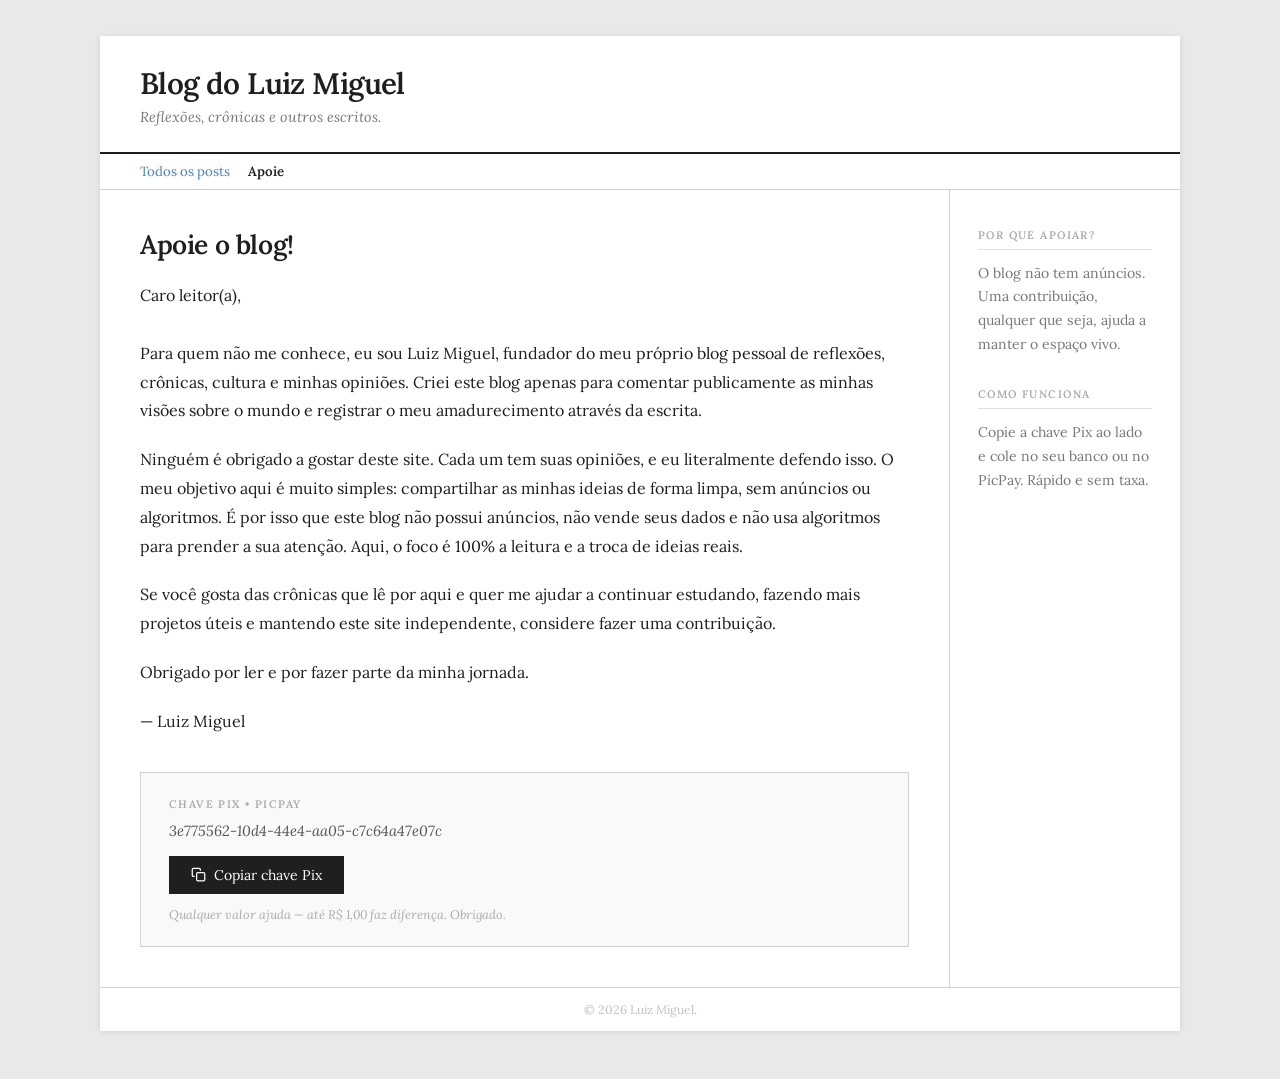
<file: doacao.html>
<!DOCTYPE html>
<html lang="pt-BR">
<head>
  <meta charset="UTF-8" />
  <meta name="viewport" content="width=device-width, initial-scale=1.0" />
  <title>Apoie o Blog - Blog do Luiz Miguel</title>
  <meta name="description" content="Reflexões, crônicas e outros escritos." />
  <link rel="preconnect" href="https://fonts.googleapis.com" />
  <link rel="preconnect" href="https://fonts.gstatic.com" crossorigin />
  <link href="https://fonts.googleapis.com/css2?family=Lora:ital,wght@0,400;0,500;0,600;1,400;1,500&display=swap" rel="stylesheet" />
  <link rel="stylesheet" href="componentes/css/doacao.css">
</head>
<body>

<div class="card">

  <header class="card-header">
    <div class="blog-title"><a href="/">Blog do Luiz Miguel</a></div>
    <div class="blog-subtitle">Reflexões, crônicas e outros escritos.</div>
  </header>

  <nav class="card-nav">
    <a href="/">Todos os posts</a>
    <a href="/doacao.html" class="active">Apoie</a>
  </nav>

  <div class="card-body">

    <main class="card-main">
      <h1 class="post-title">Apoie o blog!</h1>

      <div class="post-content" id="mensagem">
        Caro leitor(a),
        
Para quem não me conhece, eu sou Luiz Miguel, fundador do meu próprio blog pessoal de reflexões, crônicas, cultura e minhas opiniões. Criei este blog apenas para comentar publicamente as minhas visões sobre o mundo e registrar o meu amadurecimento através da escrita.

Ninguém é obrigado a gostar deste site. Cada um tem suas opiniões, e eu literalmente defendo isso. O meu objetivo aqui é muito simples: compartilhar as minhas ideias de forma limpa, sem anúncios ou algoritmos. É por isso que este blog não possui anúncios, não vende seus dados e não usa algoritmos para prender a sua atenção. Aqui, o foco é 100% a leitura e a troca de ideias reais.

Se você gosta das crônicas que lê por aqui e quer me ajudar a continuar estudando, fazendo mais projetos úteis e mantendo este site independente, considere fazer uma contribuição.

Obrigado por ler e por fazer parte da minha jornada.

— Luiz Miguel
      </div>

      <div class="pix-box">
        <div class="pix-label">Chave Pix • PicPay</div>
        <div class="pix-key" id="pix-key">3e775562-10d4-44e4-aa05-c7c64a47e07c</div>
        <button class="pix-btn" id="copy-btn" onclick="copiarPix()">
          <svg width="15" height="15" viewBox="0 0 24 24" fill="none" stroke="currentColor" stroke-width="2" stroke-linecap="round" stroke-linejoin="round">
            <rect x="9" y="9" width="13" height="13" rx="2"/><path d="M5 15H4a2 2 0 0 1-2-2V4a2 2 0 0 1 2-2h9a2 2 0 0 1 2 2v1"/>
          </svg>
          <span id="btn-label">Copiar chave Pix</span>
        </button>
        <div class="pix-note">Qualquer valor ajuda — até R$ 1,00 faz diferença. Obrigado.</div>
      </div>
    </main>

    <aside class="card-sidebar">
      <div class="sidebar-block">
        <div class="sidebar-label">Por que apoiar?</div>
        <p class="sidebar-text">O blog não tem anúncios. Uma contribuição, qualquer que seja, ajuda a manter o espaço vivo.</p>
      </div>
      <div class="sidebar-block">
        <div class="sidebar-label">Como funciona</div>
        <p class="sidebar-text">Copie a chave Pix ao lado e cole no seu banco ou no PicPay. Rápido e sem taxa.</p>
      </div>
    </aside>

  </div>

  <footer class="card-footer">
    &copy; <span id="footer-year"></span> Luiz Miguel.
  </footer>
</div>

<script src="componentes/js/doacao.js"></script>
</body>
</html>
</file>
<file: componentes/css/doacao.css>
*, *::before, *::after { box-sizing: border-box; margin: 0; padding: 0; }

    body {
      background: #e9e9e9;
      font-family: 'Lora', serif;
      color: #1f1f1f;
      min-height: 100vh;
      padding: 36px 16px 48px;
    }

    a { color: #4880b8; text-decoration: none; }
    a:hover { text-decoration: underline; }

    .card {
      max-width: 1080px;
      margin: 0 auto;
      background: #ffffff;
      box-shadow: 0 1px 6px rgba(0, 0, 0, 0.10);
    }

    .card-header {
      padding: 30px 40px 26px;
      border-bottom: 2px solid #1f1f1f;
    }

    .blog-title {
      font-size: 1.85rem;
      font-weight: 600;
      letter-spacing: -0.02em;
      line-height: 1.2;
    }

    .blog-title a { color: #1f1f1f; }
    .blog-title a:hover { color: #4880b8; text-decoration: none; }

    .blog-subtitle {
      margin-top: 6px;
      font-size: 0.9rem;
      font-style: italic;
      color: #777;
    }

    .card-nav {
      padding: 0 40px;
      border-bottom: 1px solid #d0d0d0;
      display: flex;
      flex-wrap: wrap;
      gap: 0;
    }

    .card-nav a {
      display: inline-block;
      padding: 9px 0;
      margin-right: 18px;
      font-size: 0.83rem;
      color: #4880b8;
    }

    .card-nav a:hover { text-decoration: underline; }
    .card-nav a.active { color: #1f1f1f; font-weight: 600; text-decoration: none; cursor: default; }

    .card-body {
      display: flex;
      align-items: flex-start;
    }

    .card-main {
      flex: 1 1 0%;
      min-width: 0;
      padding: 38px 40px 40px;
      border-right: 1px solid #d0d0d0;
    }

    .post-title {
      font-size: 1.65rem;
      font-weight: 600;
      line-height: 1.28;
      letter-spacing: -0.015em;
      margin-bottom: 20px;
      color: #1f1f1f;
    }

    .post-content {
      font-size: 1rem;
      line-height: 1.8;
      color: #1f1f1f;
      word-wrap: break-word;
      overflow-wrap: break-word;
      white-space: pre-wrap;
    }

    .post-content p         { margin-bottom: 1.25em; }
    .post-content p:last-child { margin-bottom: 0; }

    .pix-box {
      margin-top: 36px;
      padding: 24px 28px;
      border: 1px solid #d0d0d0;
      background: #f9f9f9;
    }

    .pix-label {
      font-size: 0.68rem;
      font-weight: 600;
      letter-spacing: 0.13em;
      text-transform: uppercase;
      color: #aaa;
      margin-bottom: 10px;
    }

    .pix-key {
      font-size: 0.92rem;
      color: #555;
      word-break: break-all;
      margin-bottom: 16px;
      font-style: italic;
    }

    .pix-btn {
      display: inline-flex;
      align-items: center;
      gap: 8px;
      background: #1f1f1f;
      color: #ffffff;
      border: none;
      padding: 10px 22px;
      font-family: 'Lora', serif;
      font-size: 0.88rem;
      cursor: pointer;
      transition: background 0.15s;
    }

    .pix-btn:hover { background: #4880b8; }

    .pix-btn.copied { background: #3a7d44; }

    .pix-btn svg {
      flex-shrink: 0;
    }

    .pix-note {
      margin-top: 12px;
      font-size: 0.78rem;
      color: #aaa;
      font-style: italic;
    }

    .card-sidebar {
      width: 230px;
      flex-shrink: 0;
      padding: 38px 28px 40px;
    }

    .sidebar-block { margin-bottom: 30px; }

    .sidebar-label {
      font-size: 0.68rem;
      font-weight: 600;
      letter-spacing: 0.13em;
      text-transform: uppercase;
      color: #aaa;
      margin-bottom: 12px;
      padding-bottom: 7px;
      border-bottom: 1px solid #e0e0e0;
    }

    .sidebar-text {
      font-size: 0.88rem;
      color: #777;
      line-height: 1.7;
    }

    .card-footer {
      border-top: 1px solid #d0d0d0;
      padding: 14px 40px;
      font-size: 0.76rem;
      color: #c0c0c0;
      text-align: center;
    }

    @media (max-width: 720px) {
      body { padding: 0 0 32px; }
      .card { box-shadow: none; }
      .card-header { padding: 22px 20px 18px; }
      .card-nav { padding: 0 20px; }
      .card-body { flex-direction: column; }
      .card-main { padding: 26px 20px 30px; border-right: none; border-bottom: 1px solid #d0d0d0; }
      .card-sidebar { width: 100%; padding: 24px 20px 8px; }
      .card-footer { padding: 14px 20px; }
    }
</file>
